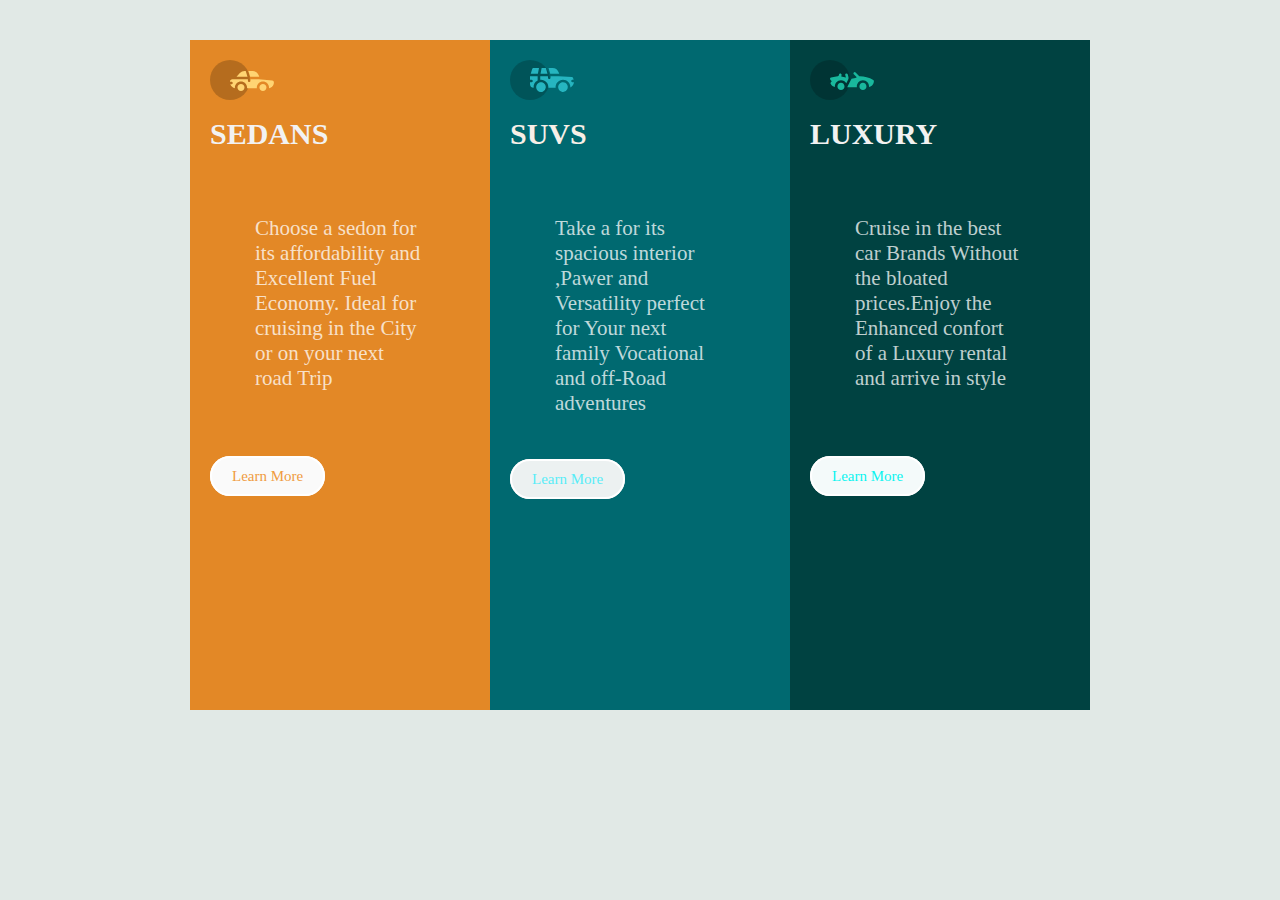
<file: challenge1.html>
<!DOCTYPE html>
<html lang="en">
    <head>
        <meta charset="UTF-8">
        <meta http-equiv="=X-UA-compatible" content="IE=edge">
        <meta name="viewport" content="width=device-width,initial-scale=1.0">
        <link rel="stylesheet" href="challenge1.css">
        <title>website</title>
     </head>
    <body>
<div class="cards">
 <div class="page-container">
<div class="sidebar">
    <div class="photo">
    <img src="./images/icon-sedans.svg">
    </div>
    <h1>SEDANS</h1>
    <p>
        Choose a sedon for its  affordability and Excellent  Fuel Economy. Ideal for cruising in the City or on your next road Trip   
    </p> 
    <br>
    <br>
    <a href class="send"> Learn More</a> 
      </div>
        <div class="sidebar1">
            <div class="photo">
                <img src="./images/icon-suvs.svg">
                </div>
            <h1>SUVS</h2>
            <p>
                Take a  for its spacious interior ,Pawer and   Versatility perfect for Your  next family Vocational and   off-Road adventures  
            </p> 
            <a href="a" class="send1">Learn More</a>      
             </div>
                <div class="sidebar2">
                        <div class="photo">
                            <img src="./images/icon-luxury.svg">
                            </div>
                    <h1>LUXURY</h1>
                    <p>
                        Cruise in the best car Brands  Without the bloated prices.Enjoy the Enhanced confort of a Luxury rental and arrive in style
                     </p> 
                     <br>
                     <br>
                    <a href="a" class="send2">Learn More</a>  
                    </div>
                </div>
          </div>
</body>
 </html>
</file>
<file: challenge1.css>
*{
    padding: 0;
    margin: 0;
    box-sizing: border-box;
}
body {
background-color:rgb(225, 233, 230);
color: blue; 
font-size: 15px;
}
.rapper{
margin-top: 20px;
}
.page-container{
   /* display: flex; */
   min-height: 80vh;
   justify-content: center;
   margin-top: 20%;
   margin-bottom: 20%;
   align-self: center;
   margin-top: 10%;
   align-content: center;
}
.sidebar{
background-color:hsl(31, 77%, 52%);
  margin-bottom: 10px;
    Padding: 20px;
    width: 300px;
    margin-top: 20px;
    }
.sidebar1{
    background-color:hsl(184, 100%, 22%);
    margin-bottom: 10px;
    Padding: 20px;
    width: 300px;
    margin-top: 20px;
    }
.sidebar2{
background-color:hsl(179, 100%, 13%);
    margin-bottom: 10px;
     Padding: 20px;
    width: 300px;
    margin-top: 20px;
    }
 .sidebar h1{
    text-align: left;
    font-size: 30px;
    color: hsl(0, 0%, 95%);
    margin: 150px 0 20px 0;
    margin-top: 15px;
    font-family:'Big Shoulders Display',cursive;
}
.sidebar p{
margin-bottom: 10px;
font-size: 2.1em;
color:hsla(0, 0%, 100%, 0.75); 
text-align:left;
padding: 45px;
 }
 /* button styling */
 .send{
background-color:rgb(250, 250, 250);
padding: 10px 20px;
text-decoration: none;
color: hsl(31, 85%, 60%);
font-weight: 300;
font-size: 1.5em;
box-ordinal-group:  white;
width: 100%;
border: 2px white solid;
border-radius: 25px;
align-self:center;
margin: 150px 0 20px 0;
 }
 .send:hover{
    background-color:hsl(31, 77%, 52%);
}
 .sidebar1 h1{
    text-align:left;
    font-size: 30px;
    color: rgb(247, 239, 231);
    margin: 150px 0 20px 0;
    margin-top: 15px;
    font-family:'Big Shoulders Display',cursive;
}
.sidebar1 p{
    margin-bottom: 10px;
font-size: 2.1em;
color:hsla(0, 0%, 100%, 0.75); 
text-align:left;
padding: 45px;
     }
 .send1{
        background-color:hsla(180, 12%, 94%, 0.993);
        padding: 10px 20px;
        text-decoration: none;
        color: hsl(184, 92%, 66%);
        font-weight: 300;
        font-size: 1.5em;
       border-inline-style:  white ;
        width: 100%;
        border-radius: 25px;
        border: 2px white solid;
        align-self:center; 
        margin: 150px 0 20px 0;
    }
    .send1:hover{
        background-color:hsl(184, 100%, 22%);
        
    }
    .sidebar2 h1{
        text-align: left;
        font-size: 30px;
        color: hsl(0, 0%, 95%);
        margin: 150px 0 20px 0;
        margin-top: 15px;
        font-family:'Big Shoulders Display',cursive;
    }
    .sidebar2 p{
        margin-bottom: 10px;
        font-size: 2.1em;
        color:hsla(0, 0%, 100%, 0.75); 
        text-align:left;
        padding: 45px;
    }
    .send2{
        background-color:hsl(180, 41%, 97%);
        padding: 10px 20px;
        text-decoration: none;
        color: hsl(179, 91%, 50%);
        font-weight: 300;
        font-size: 1.5em;
        border: dashed whitesmoke;
        width: 100%;
        border-radius: 25px;
        border: 2px white solid;
        align-self:center;
        margin: 150px 0 20px 0;
        }
        .send2:hover{
            background-color:hsl(179, 100%, 13%);
        }
        /* mobile styles */  
@media only screen and (min-width:378px) and (max-width:425px){
 
    body{
     font-size: 5px;
 }
 .page-container{
     display: none;
   justify-content: center;
   margin-top: 2px;
   margin-bottom: 2px;
   padding: 5px;
   }
   .sidebar{
      margin-bottom: 50px;
      margin-left: 50px;
     Padding: 10px;
    width: 150px;
    align-self: center;
        }
 }
    /* Tablet style  */
    @media only screen and (min-width:768px)and (max-width:769px){
     body{
         font-size: 10px;
     }
     .page-container{
         display:flex;
    }
}
 /* desktop style  */
 @media only screen and (min-width:1024px){

    body{
        font-size: 10px;
    }
    .page-container{
        display: flex;
        min-height: 80vh;
        justify-content: center;
        margin-top: 10px;
        margin-bottom: 10px;
        padding: 10px;
 }  
}
</file>
